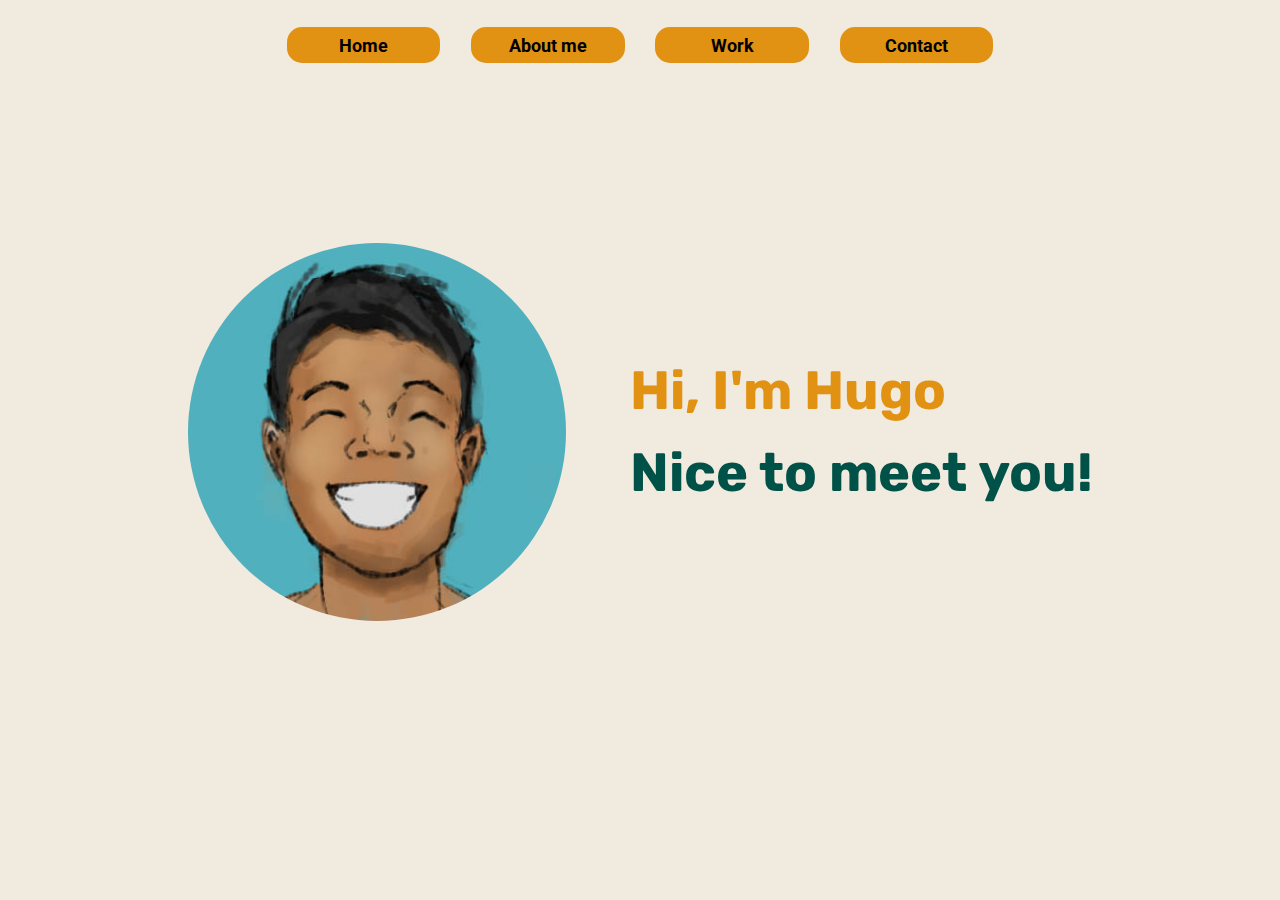
<file: pages/index.html>
<!DOCTYPE html>
<html lang="en">
<head>
    <meta charset="UTF-8">
    <meta http-equiv="X-UA-Compatible" content="IE=edge">
    <meta name="viewport" content="width=device-width, initial-scale=1.0">

    <link rel="preconnect" href="https://fonts.googleapis.com">
    <link rel="preconnect" href="https://fonts.gstatic.com" crossorigin>
    <link href="https://fonts.googleapis.com/css2?family=Roboto&family=Rubik:wght@700&display=swap" rel="stylesheet">

    <link rel="stylesheet" href="../styles/home.css">
    <script src="../js/index.js" defer></script>
    <title>Hugo | Home</title>
    <link rel="icon" type="image/x-icon" href="../imgs/favicon.ico">
</head>
<body>
    <header>
        <button id="home">Home</button>
        <button id="about">About me</button>
        <button id="work">Work</button>
        <button id="contact">Contact</button>
    </header>
    <main>
        <img src="../imgs/profile_1.jpg" alt="">
        <div id = "home-text">
            <h1 class="title">Hi, I'm Hugo</p>  
            <h2 class="title">Nice to meet you!</p>
        </div>
    </main>
</body>
</html>
</file>
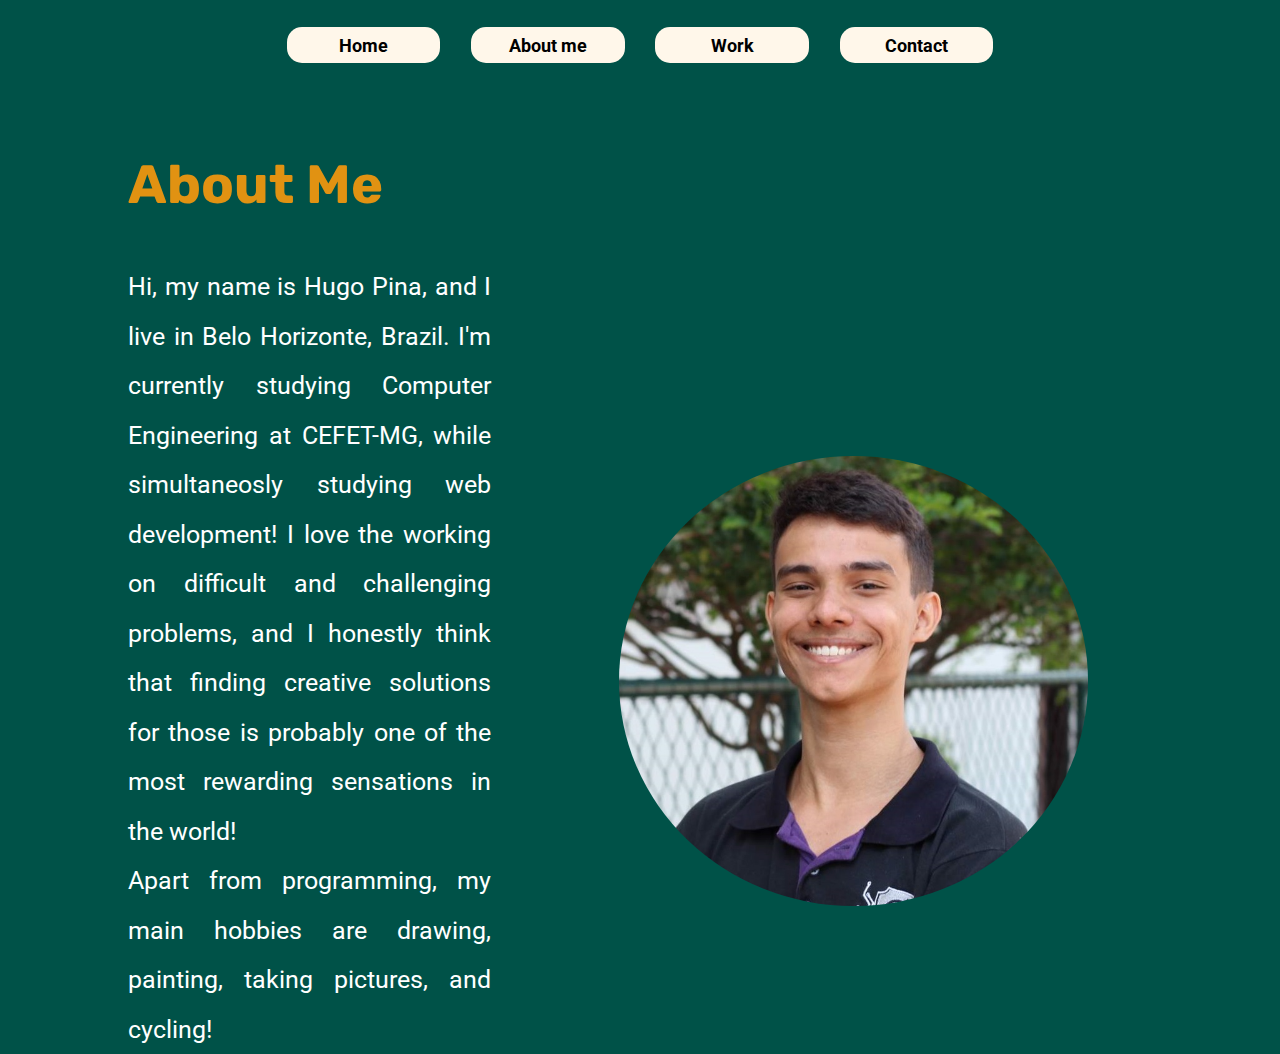
<file: pages/about.html>
<!DOCTYPE html>
<html lang="en">
<head>
    <meta charset="UTF-8">
    <meta http-equiv="X-UA-Compatible" content="IE=edge">
    <meta name="viewport" content="width=device-width, initial-scale=1.0">

    <link rel="preconnect" href="https://fonts.googleapis.com">
    <link rel="preconnect" href="https://fonts.gstatic.com" crossorigin>
    <link href="https://fonts.googleapis.com/css2?family=Roboto&family=Rubik:wght@700&display=swap" rel="stylesheet">

    <link rel="stylesheet" href="../styles/about.css">
    <script src="../js/index.js" defer></script>
    <script src="../js/about.js" defer></script>
    <title>Hugo | About</title>
    <link rel="icon" type="image/x-icon" href="../imgs/favicon.ico">
</head>
<body>
    <header>
        <button id="home">Home</button>
        <button id="about">About me</button>
        <button id="work">Work</button>
        <button id="contact">Contact</button>
    </header>
    <h1 id="text"></h1>
    <main>
        <p id="p">Hi, my name is Hugo Pina, and I live in Belo Horizonte, Brazil. I'm currently studying Computer Engineering at CEFET-MG, while simultaneosly studying web development! I love the working on difficult and challenging problems, and I honestly think that finding creative solutions for those is probably one of the most rewarding sensations in the world! <br> Apart from programming, my main hobbies are drawing, painting, taking pictures, and cycling!</p>
        <img id="img" src="../imgs/profile_2.jpg" alt="">
    </main>
</body>
</html>
</file>
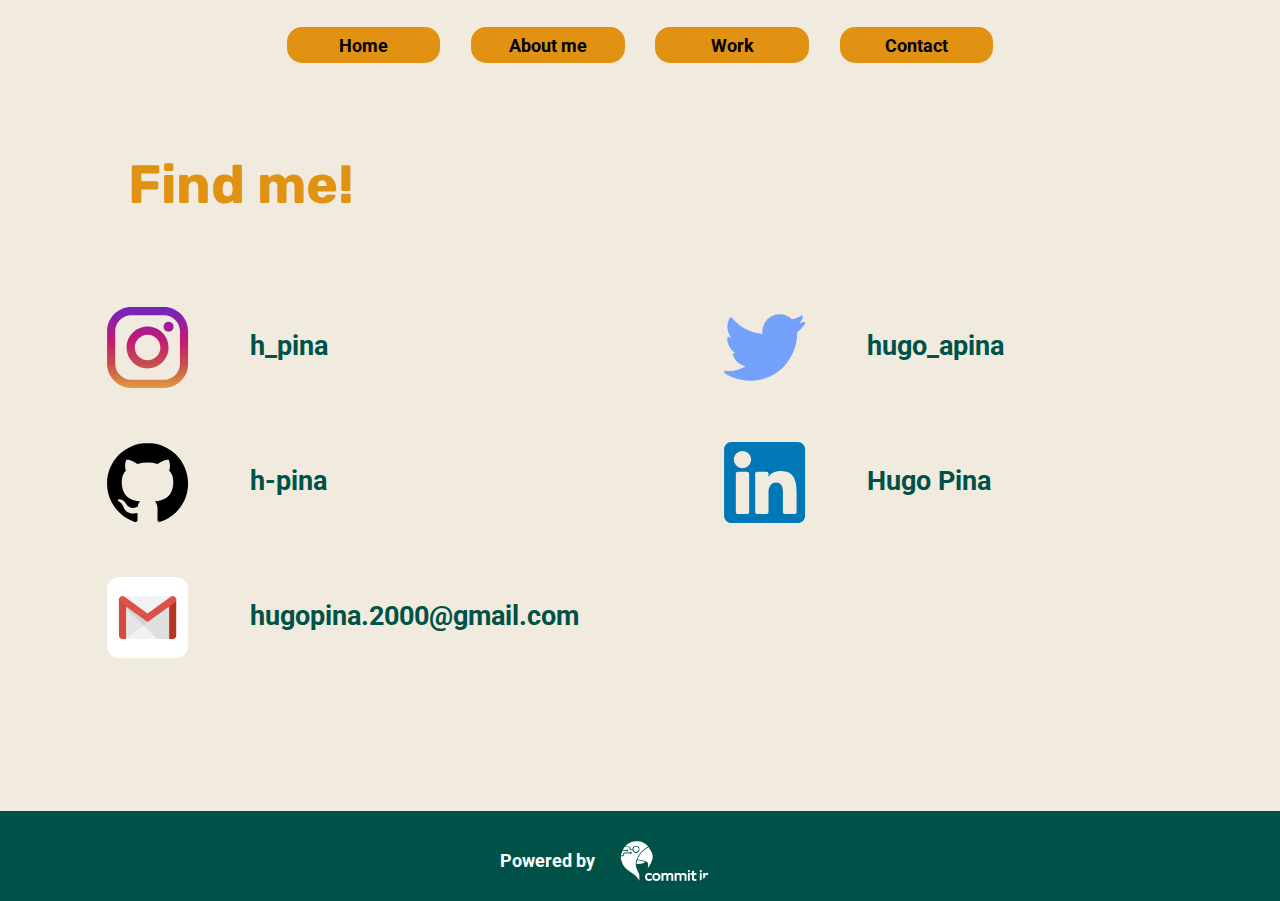
<file: pages/contact.html>
<!DOCTYPE html>
<html lang="en">
<head>
    <meta charset="UTF-8">
    <meta http-equiv="X-UA-Compatible" content="IE=edge">
    <meta name="viewport" content="width=device-width, initial-scale=1.0">

    <link rel="preconnect" href="https://fonts.googleapis.com">
    <link rel="preconnect" href="https://fonts.gstatic.com" crossorigin>
    <link href="https://fonts.googleapis.com/css2?family=Roboto&family=Rubik:wght@700&display=swap" rel="stylesheet">

    <link rel="stylesheet" href="../styles/contact.css">
    <script src="../js/index.js" defer></script>
    <title>Hugo | Contact</title>
    <link rel="icon" type="image/x-icon" href="../imgs/favicon.ico">
</head>
<body>
    <header>
        <button id="home">Home</button>
        <button id="about">About me</button>
        <button id="work">Work</button>
        <button id="contact">Contact</button>
    </header>
    <main>
        <h1>Find me!</h1>
        <div id="icons-container">
            <svg version="1.1" id="Layer_1" xmlns="http://www.w3.org/2000/svg" xmlns:xlink="http://www.w3.org/1999/xlink" x="0px" y="0px"
                viewBox="0 0 551.034 551.034" style="enable-background:new 0 0 551.034 551.034;" xml:space="preserve">
                <g id="XMLID_13_">
                    
                        <linearGradient id="XMLID_2_" gradientUnits="userSpaceOnUse" x1="275.517" y1="4.5714" x2="275.517" y2="549.7202" gradientTransform="matrix(1 0 0 -1 0 554)">
                        <stop  offset="0" style="stop-color:#E09B3D"/>
                        <stop  offset="0.3" style="stop-color:#C74C4D"/>
                        <stop  offset="0.6" style="stop-color:#C21975"/>
                        <stop  offset="1" style="stop-color:#7024C4"/>
                    </linearGradient>
                    <path id="XMLID_17_" style="fill:url(#XMLID_2_);" d="M386.878,0H164.156C73.64,0,0,73.64,0,164.156v222.722
                        c0,90.516,73.64,164.156,164.156,164.156h222.722c90.516,0,164.156-73.64,164.156-164.156V164.156
                        C551.033,73.64,477.393,0,386.878,0z M495.6,386.878c0,60.045-48.677,108.722-108.722,108.722H164.156
                        c-60.045,0-108.722-48.677-108.722-108.722V164.156c0-60.046,48.677-108.722,108.722-108.722h222.722
                        c60.045,0,108.722,48.676,108.722,108.722L495.6,386.878L495.6,386.878z"/>
                    
                        <linearGradient id="XMLID_3_" gradientUnits="userSpaceOnUse" x1="275.517" y1="4.5714" x2="275.517" y2="549.7202" gradientTransform="matrix(1 0 0 -1 0 554)">
                        <stop  offset="0" style="stop-color:#E09B3D"/>
                        <stop  offset="0.3" style="stop-color:#C74C4D"/>
                        <stop  offset="0.6" style="stop-color:#C21975"/>
                        <stop  offset="1" style="stop-color:#7024C4"/>
                    </linearGradient>
                    <path id="XMLID_81_" style="fill:url(#XMLID_3_);" d="M275.517,133C196.933,133,133,196.933,133,275.516
                        s63.933,142.517,142.517,142.517S418.034,354.1,418.034,275.516S354.101,133,275.517,133z M275.517,362.6
                        c-48.095,0-87.083-38.988-87.083-87.083s38.989-87.083,87.083-87.083c48.095,0,87.083,38.988,87.083,87.083
                        C362.6,323.611,323.611,362.6,275.517,362.6z"/>
                    
                        <linearGradient id="XMLID_4_" gradientUnits="userSpaceOnUse" x1="418.306" y1="4.5714" x2="418.306" y2="549.7202" gradientTransform="matrix(1 0 0 -1 0 554)">
                        <stop  offset="0" style="stop-color:#E09B3D"/>
                        <stop  offset="0.3" style="stop-color:#C74C4D"/>
                        <stop  offset="0.6" style="stop-color:#C21975"/>
                        <stop  offset="1" style="stop-color:#7024C4"/>
                    </linearGradient>
                    <circle id="XMLID_83_" style="fill:url(#XMLID_4_);" cx="418.306" cy="134.072" r="34.149"/>
                </g>
            </svg>
        
            <h2><a href="https://www.instagram.com/h_pina/" target="_blank">h_pina</a></h2>
            
            <svg version="1.1" id="Layer_1" xmlns="http://www.w3.org/2000/svg" xmlns:xlink="http://www.w3.org/1999/xlink" x="0px" y="0px"
            viewBox="0 0 512.002 512.002" style="enable-background:new 0 0 512.002 512.002;" xml:space="preserve">
                <path style="fill:#73A1FB;" d="M500.398,94.784c-8.043,3.567-16.313,6.578-24.763,9.023c10.004-11.314,17.631-24.626,22.287-39.193
                    c1.044-3.265-0.038-6.839-2.722-8.975c-2.681-2.137-6.405-2.393-9.356-0.644c-17.945,10.643-37.305,18.292-57.605,22.764
                    c-20.449-19.981-48.222-31.353-76.934-31.353c-60.606,0-109.913,49.306-109.913,109.91c0,4.773,0.302,9.52,0.9,14.201
                    c-75.206-6.603-145.124-43.568-193.136-102.463c-1.711-2.099-4.347-3.231-7.046-3.014c-2.7,0.211-5.127,1.734-6.491,4.075
                    c-9.738,16.709-14.886,35.82-14.886,55.265c0,26.484,9.455,51.611,26.158,71.246c-5.079-1.759-10.007-3.957-14.711-6.568
                    c-2.525-1.406-5.607-1.384-8.116,0.054c-2.51,1.439-4.084,4.084-4.151,6.976c-0.012,0.487-0.012,0.974-0.012,1.468
                    c0,39.531,21.276,75.122,53.805,94.52c-2.795-0.279-5.587-0.684-8.362-1.214c-2.861-0.547-5.802,0.456-7.731,2.638
                    c-1.932,2.18-2.572,5.219-1.681,7.994c12.04,37.591,43.039,65.24,80.514,73.67c-31.082,19.468-66.626,29.665-103.939,29.665
                    c-7.786,0-15.616-0.457-23.279-1.364c-3.807-0.453-7.447,1.795-8.744,5.416c-1.297,3.622,0.078,7.66,3.316,9.736
                    c47.935,30.735,103.361,46.98,160.284,46.98c111.903,0,181.907-52.769,220.926-97.037c48.657-55.199,76.562-128.261,76.562-200.451
                    c0-3.016-0.046-6.061-0.139-9.097c19.197-14.463,35.724-31.967,49.173-52.085c2.043-3.055,1.822-7.094-0.545-9.906
                    C507.7,94.204,503.76,93.294,500.398,94.784z"/>
            </svg>
        
            <h2> <a href="https://twitter.com/hugo_apina" target="_blank"> hugo_apina </a> </h2>

            <svg width="32px" height="32px" viewBox="0 0 32 32" xmlns="http://www.w3.org/2000/svg">
                <path d="M16 0.396c-8.839 0-16 7.167-16 16 0 7.073 4.584 13.068 10.937 15.183 0.803 0.151 1.093-0.344 1.093-0.772 0-0.38-0.009-1.385-0.015-2.719-4.453 0.964-5.391-2.151-5.391-2.151-0.729-1.844-1.781-2.339-1.781-2.339-1.448-0.989 0.115-0.968 0.115-0.968 1.604 0.109 2.448 1.645 2.448 1.645 1.427 2.448 3.744 1.74 4.661 1.328 0.14-1.031 0.557-1.74 1.011-2.135-3.552-0.401-7.287-1.776-7.287-7.907 0-1.751 0.62-3.177 1.645-4.297-0.177-0.401-0.719-2.031 0.141-4.235 0 0 1.339-0.427 4.4 1.641 1.281-0.355 2.641-0.532 4-0.541 1.36 0.009 2.719 0.187 4 0.541 3.043-2.068 4.381-1.641 4.381-1.641 0.859 2.204 0.317 3.833 0.161 4.235 1.015 1.12 1.635 2.547 1.635 4.297 0 6.145-3.74 7.5-7.296 7.891 0.556 0.479 1.077 1.464 1.077 2.959 0 2.14-0.020 3.864-0.020 4.385 0 0.416 0.28 0.916 1.104 0.755 6.4-2.093 10.979-8.093 10.979-15.156 0-8.833-7.161-16-16-16z"/>
            </svg>

            <h2> <a href="https://github.com/h-pina" target="_blank"> h-pina </a> </h2>

            <svg version="1.1" id="Layer_1" xmlns="http://www.w3.org/2000/svg" xmlns:xlink="http://www.w3.org/1999/xlink" x="0px" y="0px"
            viewBox="0 0 382 382" style="enable-background:new 0 0 382 382;" xml:space="preserve">
                <path style="fill:#0077B7;" d="M347.445,0H34.555C15.471,0,0,15.471,0,34.555v312.889C0,366.529,15.471,382,34.555,382h312.889
                C366.529,382,382,366.529,382,347.444V34.555C382,15.471,366.529,0,347.445,0z M118.207,329.844c0,5.554-4.502,10.056-10.056,10.056
                H65.345c-5.554,0-10.056-4.502-10.056-10.056V150.403c0-5.554,4.502-10.056,10.056-10.056h42.806
                c5.554,0,10.056,4.502,10.056,10.056V329.844z M86.748,123.432c-22.459,0-40.666-18.207-40.666-40.666S64.289,42.1,86.748,42.1
                s40.666,18.207,40.666,40.666S109.208,123.432,86.748,123.432z M341.91,330.654c0,5.106-4.14,9.246-9.246,9.246H286.73
                c-5.106,0-9.246-4.14-9.246-9.246v-84.168c0-12.556,3.683-55.021-32.813-55.021c-28.309,0-34.051,29.066-35.204,42.11v97.079
                c0,5.106-4.139,9.246-9.246,9.246h-44.426c-5.106,0-9.246-4.14-9.246-9.246V149.593c0-5.106,4.14-9.246,9.246-9.246h44.426
                c5.106,0,9.246,4.14,9.246,9.246v15.655c10.497-15.753,26.097-27.912,59.312-27.912c73.552,0,73.131,68.716,73.131,106.472
                L341.91,330.654L341.91,330.654z"/>
            </svg>

            <h2> <a href="https://www.linkedin.com/in/hugo-pina-488bb0197/" target="_blank"> Hugo Pina </a> </h2>

            <svg xmlns="http://www.w3.org/2000/svg"
                aria-label="Gmail" role="img"
                viewBox="0 0 512 512"><rect
                width="512" height="512"
                rx="15%"
                fill="#fff"/>
                    <path fill="#f2f2f2" d="M120 392V151.075h272V392"/><path fill-opacity=".05" d="M256 285L120 392l-4-212"/><path fill="#d54c3f" d="M120 392H97c-12 0-22-10-22-23V143h45z"/><path fill-opacity=".08" d="M317 392h77V159H82"/><path fill="#f2f2f2" d="M97 121h318L256 234"/><path fill="#b63524" d="M392 392h23c12 0 22-10 22-23V143h-45z"/><path fill="none" stroke="#de5145" stroke-linecap="round" stroke-width="44" d="M97 143l159 115 159-115"/>
            </svg>

            <h2> hugopina.2000@gmail.com </h2>
        </div>
    </main>
    <footer>
        <span> Powered by  <img src="../imgs/commit_logo.png" /> </span>
    </footer>
</body>
</html>
</file>
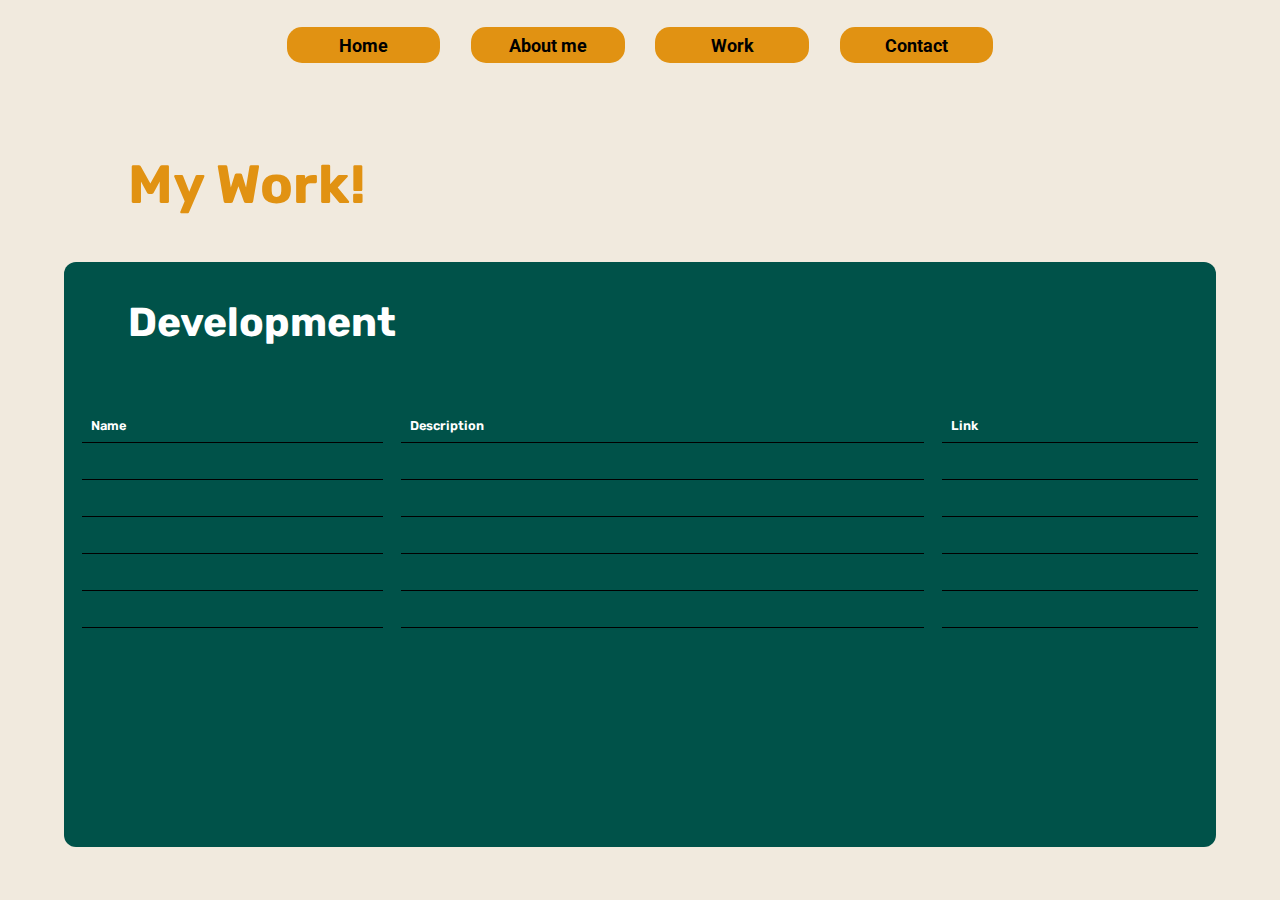
<file: pages/work.html>
<!DOCTYPE html>
<html lang="en">
<head>
    <meta charset="UTF-8">
    <meta http-equiv="X-UA-Compatible" content="IE=edge">
    <meta name="viewport" content="width=device-width, initial-scale=1.0">

    <link rel="preconnect" href="https://fonts.googleapis.com">
    <link rel="preconnect" href="https://fonts.gstatic.com" crossorigin>
    <link href="https://fonts.googleapis.com/css2?family=Roboto&family=Rubik:wght@700&display=swap" rel="stylesheet">

    <link rel="stylesheet" href="../styles/work.css">
    <script src="../js/index.js" defer></script>
    <script src="../js/work.js" defer></script>
    <title>Hugo | Work</title>
    <link rel="icon" type="image/x-icon" href="../imgs/favicon.ico">
</head>
<body>
    <header>
        <button id="home">Home</button>
        <button id="about">About me</button>
        <button id="work">Work</button>
        <button id="contact">Contact</button>
    </header>
    <h1> My Work! </h1>
    <main>
        <h2>Development</h2>
        <table>
            <thead>
                <tr>
                    <th>Name</th>
                    <th>Description</th>
                    <th>Link</th>
                </tr>
            </thead>
            <tbody>
                <tr>
                    <td></td>
                    <td></td>
                    <td><a href="" target="_blank"></a></td>
                </tr>
                <tr>
                    <td></td>
                    <td></td>
                    <td><a href="" target="_blank"></a></td>
                </tr>
                <tr>
                    <td></td>
                    <td></td>
                    <td><a href="" target="_blank"></a></td>
                </tr>
                <tr>
                    <td></td>
                    <td></td>
                    <td><a href="" target="_blank"></a></td>
                </tr>
                <tr>
                    <td></td>
                    <td></td>
                    <td><a href="" target="_blank"></a></td>
                </tr>
                
            </tbody>
        </table>
    </main>
</body>
</html>
</file>
<file: styles/home.css>
*{
    margin:0;
    padding: 0;
}

body{
    background-color: #f1eade;
}

.title{
    font-family: 'Rubik', sans-serif;
    font-size: 6vh;
}

header{
    text-align: center;
    margin-top: 3vh;
    padding: 0 20vw 0 20vw;
    display: flex;
    justify-content: space-evenly;
}

button{
    height: 4vh;
    width: 12vw;
    border: 0;
    background-color: #E19212;
    border-radius: 15px;
    font-family: 'Roboto', sans-serif;
    font-weight: 700;
    font-size: 2vh;
    cursor: pointer;

    opacity: 0;
    transition: opacity .5s linear;
}

main{
    margin-top: 20vh;
    display: flex;
    justify-content: center;
    align-items: center ;
}

img{
    height: 42vh;
    margin-right: 5vw;
    border-radius: 50%;
}


#home-text h1{
    margin-bottom: 2vh;
    color: #E19212;
}

#home-text h2{
    color: #005248;
}
</file>
<file: styles/about.css>
*{
    margin:0;
    padding: 0;
}

body{
    background-color: #005248;
}

.title{
    font-family: 'Rubik', sans-serif;
    font-size: 6vh;
}

header{
    text-align: center;
    margin-top: 3vh;
    padding: 0 20vw 0 20vw;
    display: flex;
    justify-content: space-evenly;
}

button{
    height: 4vh;
    width: 12vw;
    border: 0;
    background-color: #FFF7EA;
    border-radius: 15px;
    font-family: 'Roboto', sans-serif;
    font-weight: 700;
    font-size: 2vh;
    cursor: pointer;

    opacity: 0;
    transition: opacity .5s linear;
}

h1{
    margin-top: 10vh;
    margin-bottom: 5vh;
    margin-left: 10vw;
    font-family: 'Rubik', sans-serif;
    font-size: 6vh;
    color: #E19212
}

main{
    margin-left: 10vw;
    margin-right: 10vw;
    display: flex;
    justify-content: center;
    align-items: center ;
}

p{
    margin-right: 10vw;
    text-align: justify;
    font-family: 'Roboto', sans-serif;
    font-size: 2.8vh;
    line-height: 5.5vh;
    color: white;
    font-weight: 400;
    opacity: 0;
    transition: opacity .75s linear;
    
}

img{
    height: 50vh;
    margin-top:20vh;
    opacity: 0;
    transition: margin-top .5s linear,opacity 1s linear;
    margin-right: 5vw;
    border-radius: 50%;
}
</file>
<file: styles/contact.css>
*{
    margin:0;
    padding: 0;
}

body{
    background-color: #f1eade;
}

.title{
    font-family: 'Rubik', sans-serif;
    font-size: 6vh;
}

header{
    text-align: center;
    margin-top: 3vh;
    padding: 0 20vw 0 20vw;
    display: flex;
    justify-content: space-evenly;
}

button{
    height: 4vh;
    width: 12vw;
    border: 0;
    background-color: #E19212;
    border-radius: 15px;
    font-family: 'Roboto', sans-serif;
    font-weight: 700;
    font-size: 2vh;
    cursor: pointer;

    opacity: 0;
    transition: opacity .5s linear;
}

img{
    height: 42vh;
    margin-right: 5vw;
    border-radius: 50%;
}


#home-text h1{
    margin-bottom: 2vh;
    color: #E19212;
}

h1{
    margin-top: 10vh;
    margin-bottom: 5vh;
    margin-left: 10vw;
    font-family: 'Rubik', sans-serif;
    font-size: 6vh;
    color: #E19212
}
h2{
    margin-top:2.5vh;
    font-family: 'Roboto', sans-serif;
    font-weight: 700;
    font-size: 3vh;
    color:#005248;
}

a{
    color:#005248;
    text-decoration: none;
}

svg{
    height: 9vh;
    width: 9vw
}

svg:hover path{
    fill: black;
}

#icons-container{
    margin-top: 10vh;
    margin-left: 7vw;
    margin-bottom: 16vh;
    display:grid;
    grid-template-columns: 1fr 10fr 1fr 10fr;
    grid-template-rows: 10vh 10vh 10vh;
    grid-gap: 5vh;
}

footer{
    background-color: #005248;
    height: 10vh;
}
footer span{
    padding-top: 2.5vh;
    display: flex;
    align-items: center;
    justify-content: center;
    font-family: 'Roboto', sans-serif;
    font-size: 2vh;
    font-weight: 700;
    color: white;
}

footer img{
    margin-left: 2vh;
    height: 6vh;
}
</file>
<file: styles/work.css>
*{
    margin:0;
    padding: 0;
}

body{
    background-color: #f1eade;
}

header{
    text-align: center;
    margin-top: 3vh;
    padding: 0 20vw 0 20vw;
    display: flex;
    justify-content: space-evenly;
}

button{
    height: 4vh;
    width: 12vw;
    border: 0;
    background-color: #E19212;
    border-radius: 15px;
    font-family: 'Roboto', sans-serif;
    font-weight: 700;
    font-size: 2vh;
    cursor: pointer;

    opacity: 0;
    transition: opacity .5s linear;
}

h1{
    margin-top: 10vh;
    margin-bottom: 5vh;
    margin-left: 10vw;
    font-family: 'Rubik', sans-serif;
    font-size: 6vh;
    color: #E19212
}

h2{
    padding-top: 4vh;
    margin-bottom: 3vh;
    margin-left: 5vw;
    margin-bottom: 5vh;
    font-family: 'Rubik', sans-serif;
    font-size: 4.5vh;
    color: white
}

main{
    height: 65vh;
    margin-left: 5vw;
    margin-right: 5vw;
    background-color: #005249;
    border-radius: 12px;
}

table{
    width: 100%;
    border-spacing: 2vh;
    overflow: auto;
}

td,th{
    text-align: start;
    border-bottom: 1px solid black;
    font-family: 'Roboto', sans-serif;
    color:white;
    font-weight: 400;
    font-size: 1vw;
    padding: 1vh;
}

th{
    font-family: 'Rubik', sans-serif;
    font-weight: 600;
}

a{
    color: white;
}
</file>
